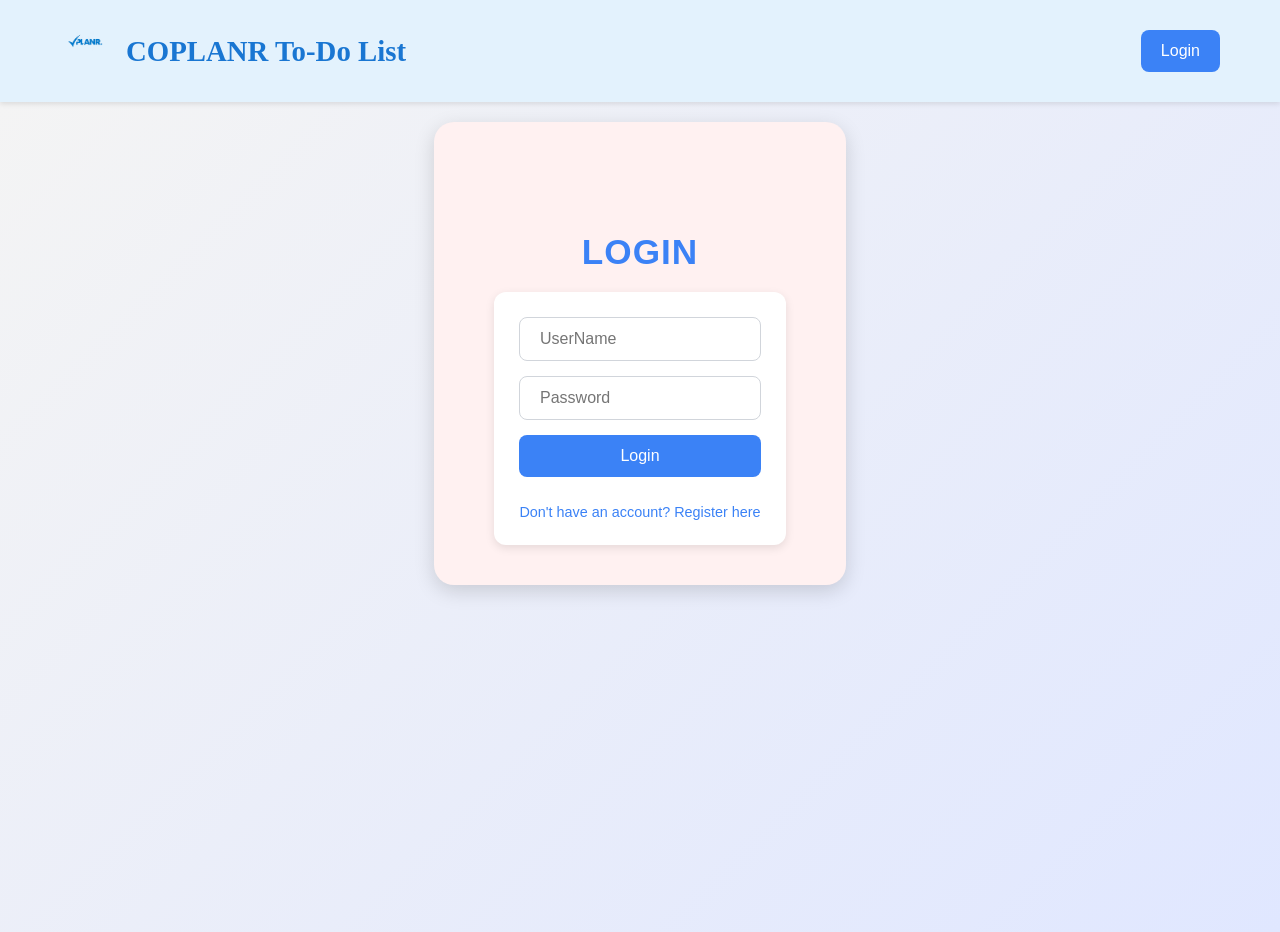
<file: ClassTask/To-Do List Application/index.html>
<!DOCTYPE html>
<html lang="en">
<head>
    <meta charset="UTF-8">
    <meta name="viewport" content="width=device-width, initial-scale=1.0">
    <title>myToDo List</title>
    <link rel="stylesheet" href="style.css">
</head>
<body>
<nav class="navbar">
    <div class="nav-container">
        <div class="nav-logo">
            <img src="images/4qpr3y4w-removebg-preview.png" alt="COPLANR Logo" class="logo">
            <h1>COPLANR To-Do List</h1>
        </div>
        <div class="nav-actions">
            <input type="text" id="search-input" class="input nav-search" placeholder="Search tasks..." maxlength="100">
            <button id="authButton" class="button_add" onclick="toggleAuth()">Login</button>
        </div>
    </div>
</nav>
<div class="container">
    <div id="authPage">
        <div class="menu" id="loginMenu">
            <div class="logo">
            </div>
            <h1>Login</h1>
            <form id="loginForm" class="auth-form active">
                <input type="text" id="loginUserName" class="input" placeholder="UserName" maxlength="50">
                <input type="password" id="loginPassword" class="input" placeholder="Password" maxlength="50">
                <button type="button" class="button_add" onclick="login()">Login</button>
                <span class="toggle-link" onclick="showRegister()">Don't have an account? Register here</span>
            </form>
        </div>

        <div class="menu" id="registerMenu" style="display: none;">
            <div class="logo">
                <img src="images/4qpr3y4w-removebg-preview.png" alt="COPLANR Logo" class="img">
            </div>
            <h1>Register</h1>
            <form id="registerForm" class="auth-form">
                <input type="text" id="registerFirstName" class="input" placeholder="First Name" maxlength="50">
                <input type="text" id="registerLastName" class="input" placeholder="Last Name" maxlength="50">
                <input type="text" id="registerUserName" class="input" placeholder="UserName" maxlength="50">
                <input type="email" id="registerEmail" class="input" placeholder="Email" maxlength="100">
                <input type="password" id="registerPassword" class="input" placeholder="Password" maxlength="50">
                <button type="button" class="button_add" onclick="register()">Register</button>
                <span class="toggle-link" onclick="showLogin()">Already have an account? Login here</span>
            </form>
        </div>
    </div>

    <div id="todoPage" style="display: none;">
        <h1 id="welcomeMessage"></h1>
        <form id="new-task" class="task-input-container">
            <input type="text" id="addTaskTitle" class="input" placeholder="Task Title (max 100 chars)" maxlength="100">
            <textarea id="addTaskDescription" class="input" placeholder="Task Description (max 250 chars)" maxlength="250" style="resize: none; height: 80px;"></textarea>
            <select id="addTaskStatus" class="input">
                <option value="Pending">Pending</option>
                <option value="Not Done">Not Done</option>
                <option value="In Progress">In Progress</option>
                <option value="Completed">Completed</option>
            </select>
            <button type="button" class="button_add" onclick="addTask()">Add</button>
        </form>
        <div class="view_task">
            <div class="task-grid">
                <div class="task-header">Task</div>
                <div class="task-header">Status</div>
                <div class="task-header">Description</div>
                <div id="taskRows"></div>
            </div>
            <button class="view_task_button" onclick="viewAllTasks()">View All Tasks</button>
        </div>
    </div>
</div>
<script src="to-do_list.js"></script>
</body>
</html>
</file>
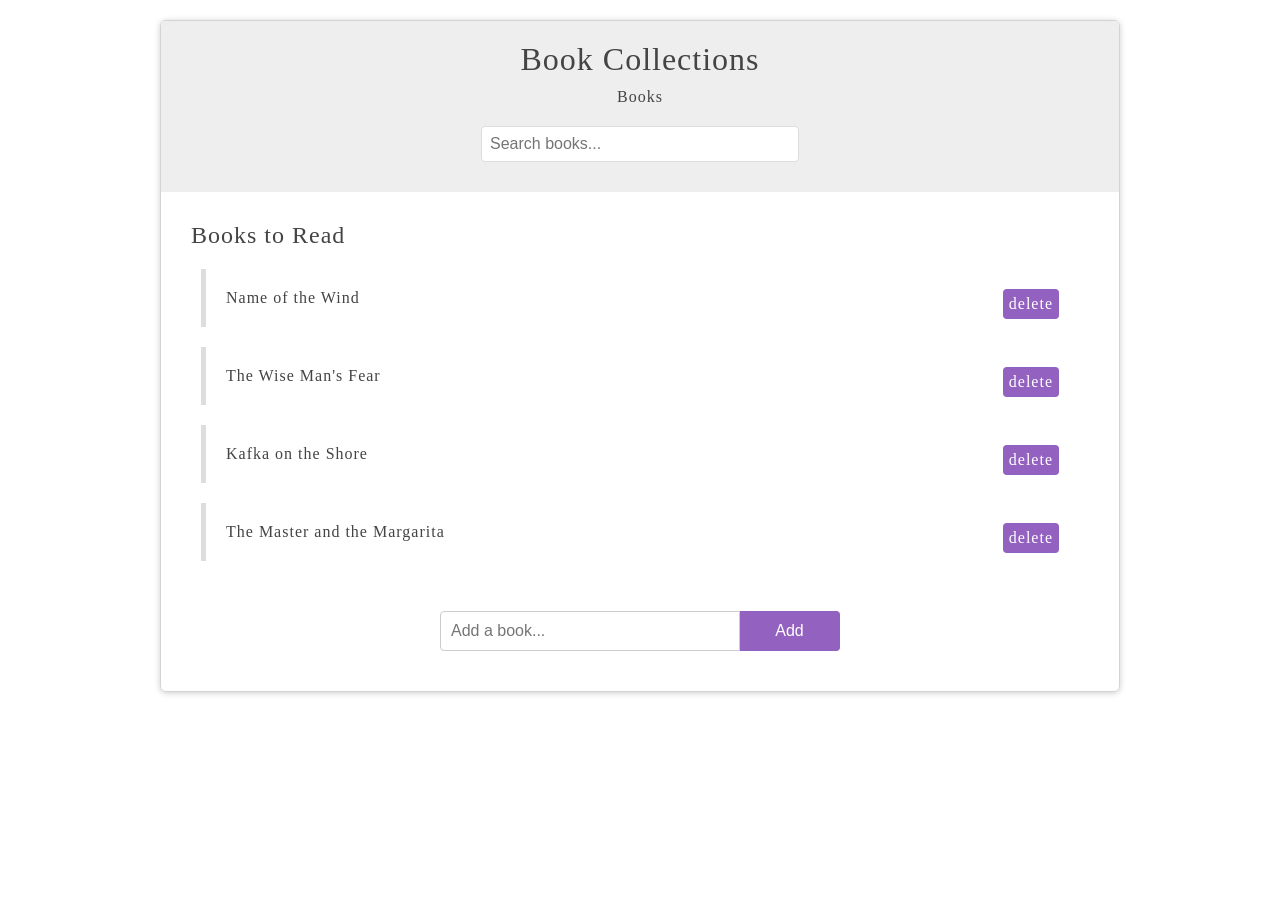
<file: Landing Page/newHTML/index.html>
<!DOCTYPE html>
<html>
<head>
    <meta charset="utf-8">
    <link href="styles.css" rel="stylesheet" />
    <title>JavaScript DOM </title>
    <script src="script.js" defer></script>
</head>
<body>
<div id="wrapper">
    <header>
        <div id="page-banner">
            <h1 class="title"> Book Collections</h1>
            <p>Books</p>
            <form id="search-books">
                <input type="text" placeholder="Search books..." />
            </form>
        </div>
    </header>
    <div id="book-list">
        <h2 class="title">Books to Read</h2>
        <ul>
            <li>
                <span class="name ">Name of the Wind</span>
                <span class="delete">delete</span>
            </li>
            <li>
                <span class="name">The Wise Man's Fear</span>
                <span class="delete">delete</span>
            </li>
            <li>
                <span class="name">Kafka on the Shore</span>
                <span class="delete">delete</span>
            </li>
            <li>
                <span class="name">The Master and the Margarita</span>
                <span class="delete">delete</span>
            </li>
        </ul>
    </div>
    <form type = "submit" id="add-book">
        <input type="text" placeholder="Add a book..." />
        <button>Add</button>
    </form>

</div>
</body>
</html>

</body>
</html>
</file>
<file: ClassTask/To-Do List Application/style.css>
* {
    padding: 0;
    margin: 0;
    box-sizing: border-box;
}

body {
    background-color: #f5f5f5;
    min-height: 100vh;
}

.navbar {
    background-color: #e3f2fd;
    padding: 16px;
    width: 100%;
    position: sticky;
    top: 0;
    z-index: 1000;
    box-shadow: 0 2px 5px rgba(0, 0, 0, 0.1);
}

.nav-container {
    display: flex;
    justify-content: space-between;
    align-items: center;
    max-width: 1200px;
    margin: 0 auto;
    padding: 0 20px;
}

.nav-logo {
    display: flex;
    align-items: center;
    gap: 16px;
}

.nav-logo h1 {
    color: #1976d2;
    font-size: 1.8rem;
    margin: 0;
    text-transform: none;
    letter-spacing: normal;
}

.nav-actions {
    display: flex;
    align-items: center;
    gap: 10px;
}

.nav-search {
    width: 200px;
}

.container {
    display: flex;
    flex-direction: column;
    align-items: center;
    min-height: calc(100vh - 70px);
    padding: 20px;
    font-family: 'Segoe UI', Tahoma, Helvetica, sans-serif;
    background: linear-gradient(135deg, #f4f4f4 0%, #e0e7ff 100%);
}

.logo {
    width: 50px;
    height: 50px;
}

.menu {
    background-color: #fff1f1;
    padding: 40px 60px;
    border-radius: 20px;
    box-shadow: 0 6px 20px rgba(0, 0, 0, 0.15);
    width: 100%;
    max-width: 500px;
    text-align: center;
    transition: transform 0.3s ease, box-shadow 0.3s ease;
}

.menu:hover {
    transform: translateY(-8px);
    box-shadow: 0 10px 25px rgba(0, 0, 0, 0.2);
}

.logo {
    display: flex;
    justify-content: flex-start;
    margin-bottom: 20px;
}

.img {
    width: 100px;
    height: 100px;
    object-fit: cover;
    transition: transform 0.3s ease;
}

.img:hover {
    transform: scale(1.1);
}

h1 {
    color: #3b82f6;
    font-size: 2.2rem;
    margin-bottom: 20px;
    font-weight: 600;
    text-transform: uppercase;
    letter-spacing: 1px;
}

.auth-form {
    display: none;
    flex-direction: column;
    gap: 15px;
    background-color: #ffffff;
    padding: 25px;
    border-radius: 12px;
    box-shadow: 0 3px 10px rgba(0, 0, 0, 0.1);
}

#loginForm.active, #registerForm.active {
    display: flex;
}

.input {
    border: 1px solid #d1d5db;
    padding: 12px 20px;
    border-radius: 8px;
    font-size: 1rem;
    width: 100%;
    outline: none;
    transition: border-color 0.3s, box-shadow 0.3s;
    box-sizing: border-box;
}

.input:focus {
    border-color: #3b82f6;
    box-shadow: 0 0 8px rgba(59, 130, 246, 0.3);
}

.button_add {
    background-color: #3b82f6;
    color: white;
    padding: 12px 20px;
    border-radius: 8px;
    border: none;
    cursor: pointer;
    font-size: 1rem;
    font-weight: 500;
    transition: background-color 0.3s, transform 0.2s;
}

.button_add:hover {
    background-color: #2563eb;
    transform: translateY(-2px);
}

.toggle-link {
    color: #3b82f6;
    cursor: pointer;
    font-size: 0.9rem;
    margin-top: 12px;
    display: inline-block;
    transition: color 0.3s;
}

.toggle-link:hover {
    color: #2563eb;
    text-decoration: underline;
}

.task-input-container {
    display: flex;
    gap: 10px;
    margin: 25px 0;
    width: 100%;
    max-width: 900px;
    flex-wrap: wrap;
    align-items: center;
}

.view_task {
    display: flex;
    flex-direction: column;
    align-items: center;
    width: 100%;
    max-width: 900px;
    padding: 25px;
    background-color: #ffffff;
    border-radius: 20px;
    box-shadow: 0 6px 20px rgba(0, 0, 0, 0.15);
    transition: transform 0.3s ease;
}

.view_task:hover {
    transform: translateY(-5px);
}

.task-grid {
    display: grid;
    grid-template-columns: 3fr 1fr 3fr;
    width: 100%;
    border: 1px solid #d1d5db;
    border-radius: 12px;
    overflow: hidden;
    margin-bottom: 25px;
    box-sizing: border-box;
}

.task-header {
    background-color: #d9a0e5;
    font-weight: bold;
    padding: 14px;
    text-align: center;
    border-bottom: 1px solid #d1d5db;
    border-right: 1px solid #d1d5db;
    font-size: 0.95rem;
    box-sizing: border-box;
    color: #1f2937;
}

.task-row {
    display: contents;
}

.task-cell {
    padding: 14px;
    text-align: center;
    border-bottom: 1px solid #d1d5db;
    border-right: 1px solid #d1d5db;
    font-size: 0.95rem;
    box-sizing: border-box;
    display: flex;
    justify-content: center;
    align-items: center;
}

.task-cell.task-name {
    cursor: pointer;
    text-align: left;
    justify-content: flex-start;
    color: #1f2937;
    gap: 8px;
    flex-wrap: wrap;
}

.task-cell.task-name:hover {
    background-color: #f3f4f6;
}

.task-cell button {
    padding: 6px 10px;
    border-radius: 6px;
    border: none;
    cursor: pointer;
    font-size: 0.85rem;
    transition: background-color 0.3s, transform 0.2s;
}

.task-cell .edit {
    background-color: #1976d2;
    color: white;
}

.task-cell .edit:hover {
    background-color: #1565c0;
    transform: translateY(-2px);
}

.task-cell .delete {
    background-color: #ef4444;
    color: white;
}

.task-cell .delete:hover {
    background-color: #dc2626;
    transform: translateY(-2px);
}

.task-cell input[type="checkbox"] {
    width: 18px;
    height: 18px;
    border-radius: 50%;
    margin: 0;
    cursor: pointer;
    accent-color: #3b82f6;
    vertical-align: middle;
}

.status-tag {
    padding: 4px 8px;
    border-radius: 4px;
    font-size: 0.85rem;
    color: white;
    margin-left: 5px;
    vertical-align: middle;
}

.status-tag.pending {
    background-color: #6b7280;
}

.status-tag.not-done {
    background-color: #f59e0b;
}

.status-tag.in-progress {
    background-color: #10b981;
}

.status-tag.completed {
    background-color: #3b82f6;
}

.task-cell.status-cell {
    justify-content: center;
    gap: 5px;
}

.view_task_button {
    background-color: #3b82f6;
    color: white;
    padding: 14px 28px;
    border-radius: 12px;
    border: none;
    cursor: pointer;
    font-size: 1rem;
    font-weight: 500;
    transition: background-color 0.3s, transform 0.2s;
}

.view_task_button:hover {
    background-color: #2563eb;
    transform: translateY(-2px);
}

#welcomeMessage {
    color: #3b82f6;
    font-size: 1.8rem;
    font-weight: 600;
    margin: 20px 0;
    text-align: center;
    text-shadow: 0 1px 2px rgba(0, 0, 0, 0.1);
}

@media (max-width: 600px) {
    .navbar {
        padding: 10px;
    }

    .nav-container {
        flex-direction: column;
        gap: 10px;
    }

    .nav-search {
        width: 100%;
    }

    .menu {
        padding: 25px 35px;
        max-width: 95%;
    }

    h1 {
        font-size: 1.8rem;
    }

    .input, .button_add, .view_task_button {
        font-size: 0.9rem;
        padding: 10px;
    }

    .task-input-container {
        flex-direction: column;
    }

    .task-grid {
        grid-template-columns: 2fr 1fr 2fr;
    }

    .task-header, .task-cell {
        padding: 10px;
        font-size: 0.85rem;
    }

    .task-cell button {
        padding: 5px 8px;
        font-size: 0.8rem;
    }

    .task-cell input[type="checkbox"] {
        width: 16px;
        height: 16px;
    }

    .status-tag {
        font-size: 0.75rem;
        padding: 3px 6px;
    }

    .view_task {
        padding: 20px;
    }

    #welcomeMessage {
        font-size: 1.5rem;
    }
}

@media (min-width: 1200px) {
    .menu {
        max-width: 600px;
    }

    .task-input-container, .view_task {
        max-width: 900px;
    }
}
</file>
<file: Landing Page/newHTML/styles.css>
body{
    font-family: Tahoma;
    color: #444;
    letter-spacing: 1px;
}

h1, h2{
    font-weight: normal;
}

#wrapper{
    width: 90%;
    max-width: 960px;
    margin: 20px auto;
    border-radius: 6px;
    box-shadow: 0px 1px 6px rgba(0,0,0,0.2);
    box-sizing: border-box;
    padding: 0 0 20px;
    overflow: hidden;
    border: 1px solid lightgray;
}

#page-banner{
    background: #eee ;
    padding: 10px 0;

}

#page-banner h1, #page-banner p{
    width: 100%;
    text-align: center;
    margin: 10px 0;
}

#page-banner input{
    width: 90%;
    max-width: 300px;
    margin: 20px auto;
    display: block;
    padding: 8px;
    border: 1px solid #ddd;
    border-radius: 4px;
    font-size: 16px;
    color: #444;
}

#book-list, #add-book, #tabbed-content{
    margin: 30px;
}

#book-list ul, #tabbed-content ul{
    list-style-type: none;
    padding: 0;
}

#book-list li{
    padding: 20px;
    border-left: 5px solid #ddd;
    margin: 20px 10px;
}

#book-list li:hover{
    border-color: #9361bf;
}

.delete{
    float: right;
    background: #9361bf;
    padding: 6px;
    border-radius: 4px;
    cursor: pointer;
    color: white;
}

.delete:hover{
    background: #333;
}

#add-book{
    width: 400px;
    margin: 0 auto;
}

#add-book input{
    display: block;
    margin: 20px 0;
    padding: 10px;
    border: 1px solid #ccc;
    font-size: 16px;
    border-radius: 4px 0 0 4px;
    box-sizing: border-box;
    width: 300px;
    float: left;
}

#add-book button{
    border: 1px solid #9361bf;
    background: #9361bf;
    padding: 10px 20px;
    font-size: 16px;
    display: inline-block;
    margin: 0;
    border-radius: 0 4px 4px 0;
    cursor: pointer;
    width: 100px;
    float: left;
    margin: 20px 0;
    border-left: 0;
    color: white;
}

#add-book:after{
    content: '';
    display: block;
    clear: both;
}
</file>
